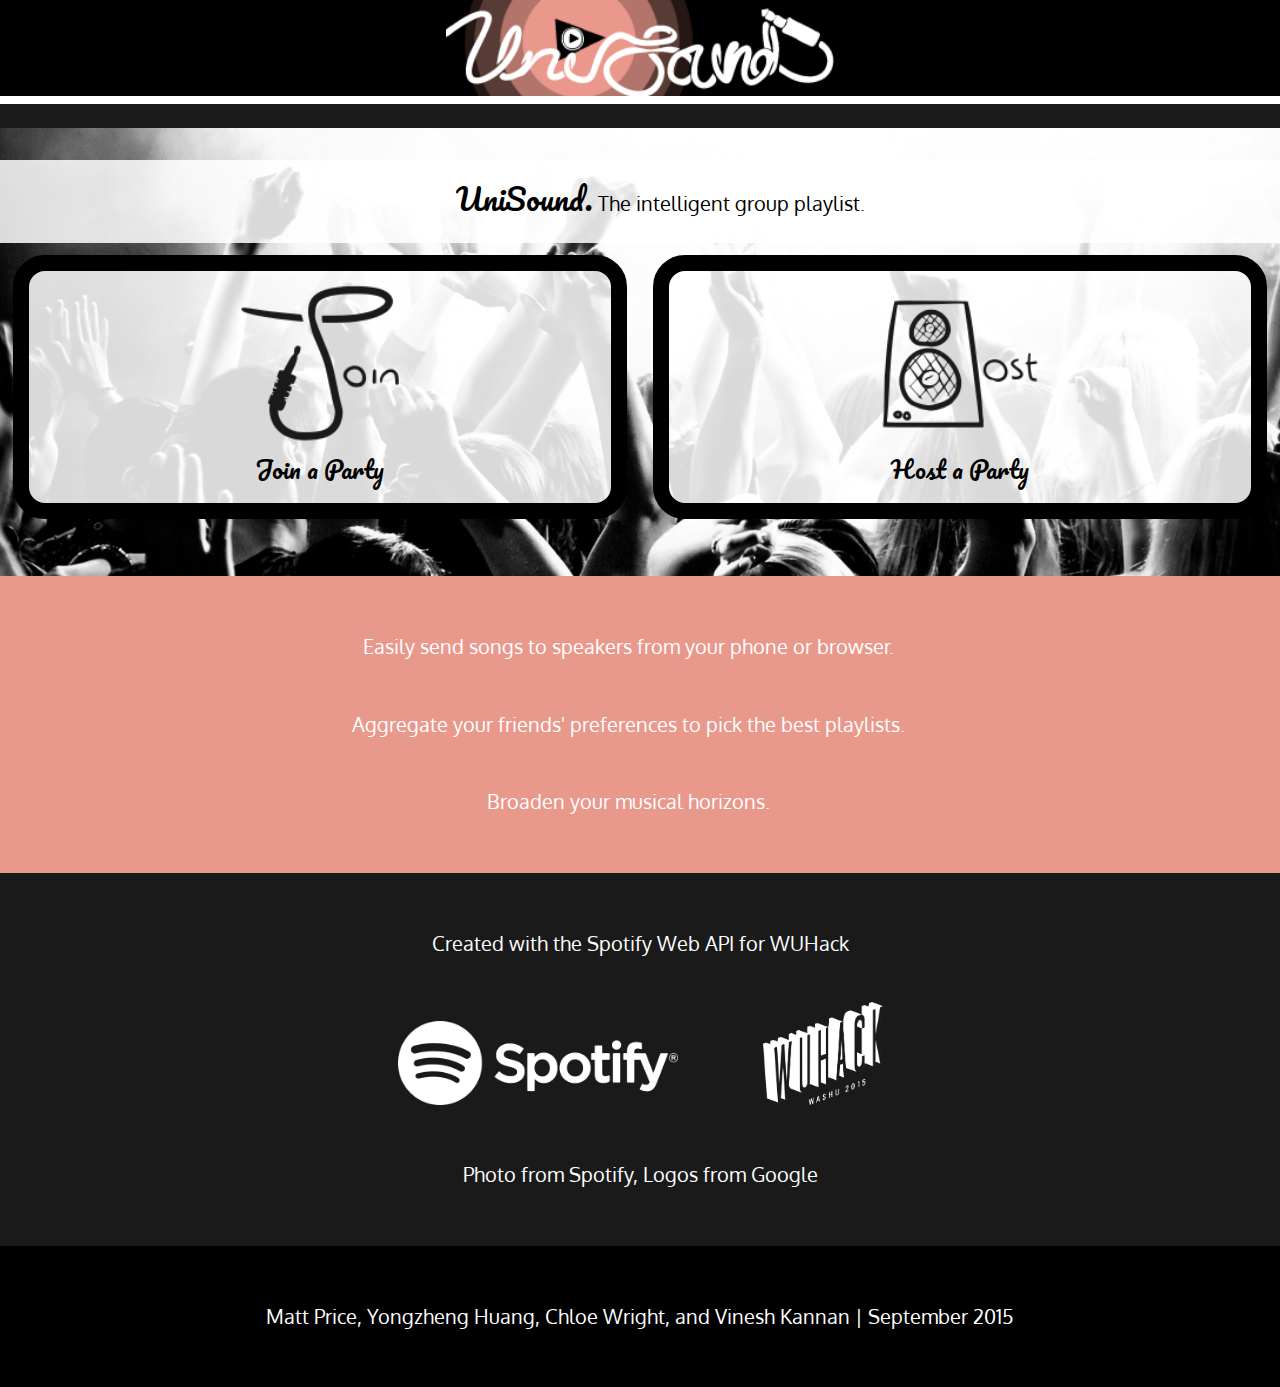
<file: index.html>
<!DOCTYPE html>
<html>
<head>
	<title>UniSound</title>
	<script src="https://cdn.firebase.com/js/client/2.2.9/firebase.js"></script>
	<link rel="stylesheet" type="text/css" href="style/reset.css">
	<!--<link rel="stylesheet/less" type="text/css" href="style/styles.less">-->
	<script src="style/less.js" type="text/javascript"></script>
	<link rel="stylesheet" type="text/css" href="style/styles.css">
	<script type="text/javascript" src="https://ajax.googleapis.com/ajax/libs/jquery/1.7.2/jquery.min.js"></script>
	<script src='https://cdn.firebase.com/js/client/2.2.1/firebase.js'></script>
	<link href='https://fonts.googleapis.com/css?family=Pacifico|Oxygen:300,400,700' rel='stylesheet' type='text/css'>
	<script src="style/classie.js"></script>
	<link rel="icon" type="img/png" href="style/favicon.png" style="width:30px;">
	<style type="text/css">

		html{
			background: #1A1A1A;
		}

		body{
			width: 100%;
			margin: 0 auto;
		}

		textarea{
			display: none;
			width: 100%;
			height: 200px;
			border: none;
			outline: none;
			margin: 20px 0;
			background: #1A1A1A;
			color: white;
		}

	</style>
</head>
<body>

	<header>
		<div class="container clearfix">
			<img class="logo" id="big" src="style/blackBannerLogo.png" onclick="window.location='index.html'">
			<img class="logo" id="small" src="style/blackSquareLogo.png" onclick="window.location='index.html'">
			<p>UniSound</p>
		</div>
	</header>

	<div id="headerSpace"></div>

	<textarea id="incomingData"></textarea>

	<div class="alert" style="display: none;">
		<p>Hello!</p>
		<button onclick="closeAlerts();">Close</button>
	</div>

	<div class="pane" id="welcome">

		<p><span class="fancy">UniSound.</span> The intelligent group playlist.</p>

		<div>
			<button class="homeButton" id="join" onclick="window.location='user.html'">
				<img src="style/joinCharcoal.png" /><br>
				<span class="fancy">Join a Party</span>
			</button>
			<button class="homeButton" id="host" onclick="createJukebox()">
				<img src="style/hostCharcoal.png" /><br>
				<span class="fancy">Host a Party</span>
			</button>
		</div>

	</div>

	<div class="pane" id="features">
		<p>Easily send songs to speakers from your phone or browser.</p>
		<p>Aggregate your friends' preferences to pick the best playlists.</p>
		<p>Broaden your musical horizons.</p>
	</div>

	<div class="pane" id="credits">
		<p>Created with the Spotify Web API for WUHack</p>
		<p><img class="sponsor" style="width: 14em;" src="style/spotifyLogo.png">
		<img class="sponsor" style="width: 6em;" src="style/wuhackLogo.png"></p>
		<p>Photo from Spotify, Logos from Google</p>
	</div>

	<div class="pane" id="footer">
		<p>Matt Price, Yongzheng Huang, Chloe Wright, and Vinesh Kannan | September 2015</p>
	</div>

	<script type="text/javascript" src="utils.js"></script>
	<script type="text/javascript" src="spotifyAPI.js"></script>
	<script type="text/javascript" src="spotifyAPI-tracks.js"></script>
	<script type="text/javascript" src="spotifyAPI-artists.js"></script>
	<script type="text/javascript" src="spotifyAPI-search.js"></script>
	<script type="text/javascript" src="spotifyAPI-playlists.js"></script>
	<script type="text/javascript" src="jukebox.js"></script>
	<script type="text/javascript" src="song.js"></script>
	<script type="text/javascript" src="artist.js"></script>
	<script type="text/javascript" src="application.js"></script>
	<script type="text/javascript">

		var jukebox = new Jukebox(
			'User',
			'userID'
		);

		var ref = new Firebase("https://amber-torch-7758.firebaseio.com/");

	</script>

</body>
</html>
</file>
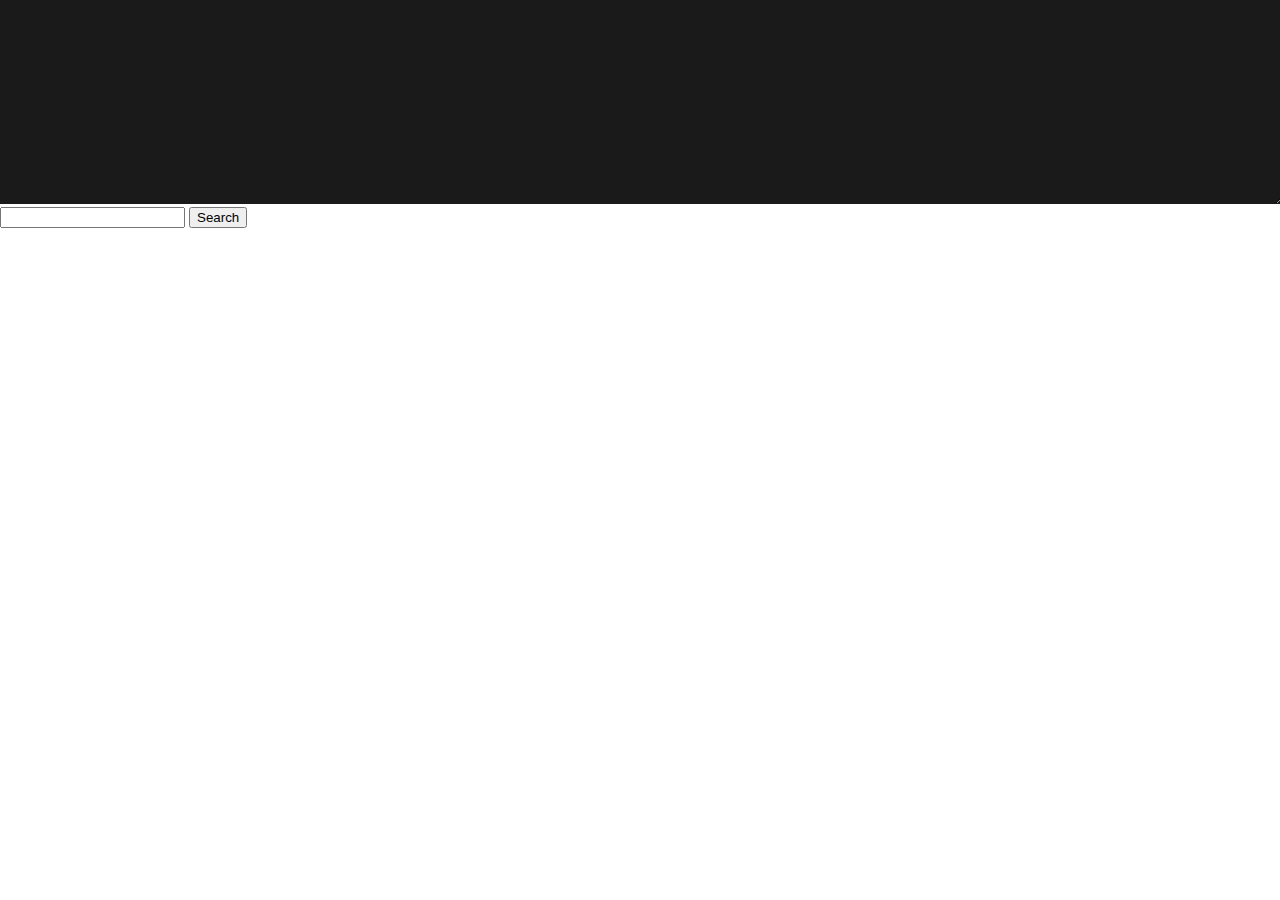
<file: songSort/index.html>
<!DOCTYPE html>
<html>
<head>
	<title>Song Sorting Test</title>
	<link rel="stylesheet" type="text/css" href="style/reset.css">
	<script type="text/javascript" src="https://ajax.googleapis.com/ajax/libs/jquery/1.7.2/jquery.min.js"></script> 
	<style type="text/css">

		textarea{
			width: 100%;
			height: 200px;
			border: none;
			background: #1A1A1A;
			color: white;
		}

		.iframePlayer{
			width: 100%;
			height: 80px;
		}

		li.songRank{
			padding: 10px;
			background: #1A1A1A;
			color: white;
		}

	</style>
</head>
<body>

	<textarea id="incomingData"></textarea>

	<input type="text" id='searchBar'>
	<button onclick="sendSearchQuery();">Search</button>

	<ul id="rankings"></ul>

	<script type="text/javascript" src="utils.js"></script>
	<script type="text/javascript" src="spotifyAPI.js"></script>
	<script type="text/javascript" src="spotifyAPI-tracks.js"></script>
	<script type="text/javascript" src="spotifyAPI-artists.js"></script>
	<script type="text/javascript" src="spotifyAPI-search.js"></script>
	<script type="text/javascript" src="jukebox.js"></script>
	<script type="text/javascript" src="song.js"></script>
	<script type="text/javascript" src="artist.js"></script>
	<script type="text/javascript">

		var jukebox = new Jukebox();

		var rapNemesis = "3Fr6Wa1ap0Lv9KZ0lxGkiE";
		var jennySong = "7eMpW9I1ZpVs6VQ90naDBh";
		var takeOnMe = "2WfaOiMkCvy7F5fcp2zZ8L";
		getTrack(rapNemesis);
		getTrack(jennySong);
		getTrack(takeOnMe);

		var wizKhalifa = "137W8MRPWKqSmrBGDBFSop";
		getArtist(wizKhalifa);


		

	</script>

</body>
</html>
</file>
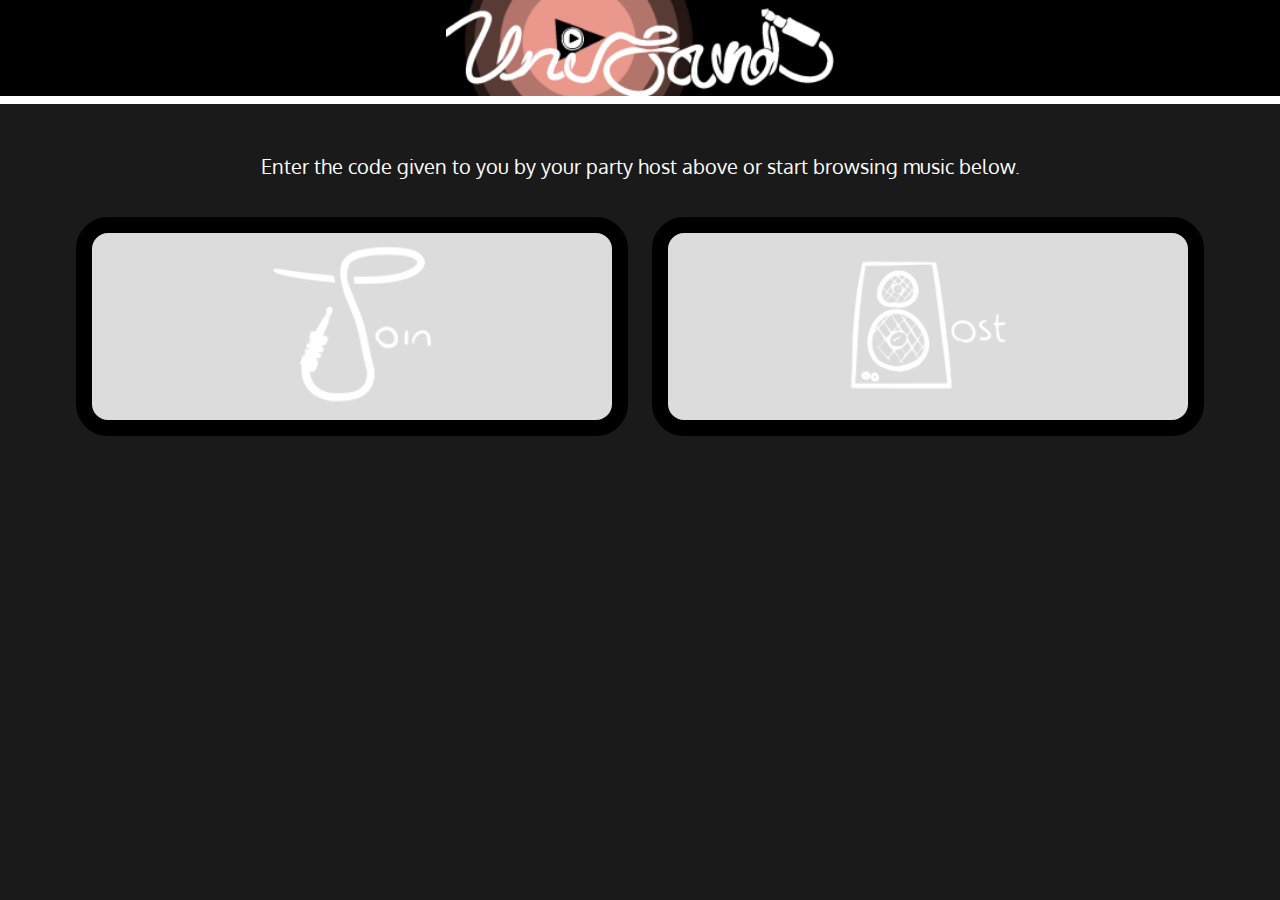
<file: home.html>
<!DOCTYPE html>
<html>
<head>
	<title>UniSound</title>
	<script src="https://cdn.firebase.com/js/client/2.2.9/firebase.js"></script>
	<link rel="stylesheet" type="text/css" href="style/reset.css">
	<link rel="stylesheet/less" type="text/css" href="style/styles.less">
	<script src="style/less.js" type="text/javascript"></script>
	<link rel="stylesheet" type="text/css" href="style/styles.css">
	<script type="text/javascript" src="https://ajax.googleapis.com/ajax/libs/jquery/1.7.2/jquery.min.js"></script>
	<script src='https://cdn.firebase.com/js/client/2.2.1/firebase.js'></script>
	<link href='https://fonts.googleapis.com/css?family=Pacifico|Oxygen:300,400,700' rel='stylesheet' type='text/css'>
	<script src="style/classie.js"></script>
	<link rel="icon" type="img/png" href="style/favicon.png" style="width:30px;">
	<style type="text/css">

		html{
			background: #1A1A1A;
		}

		body{
			width: 90%;
			margin: 0 auto;
		}

		textarea{
			display: none;
			width: 100%;
			height: 200px;
			border: none;
			outline: none;
			margin: 20px 0;
			background: #1A1A1A;
			color: white;
		}

	</style>
</head>
<body>

	<header>
		<div class="container clearfix">
			<img class="logo" id="big" src="style/blackBannerLogo.png">
			<img class="logo" id="small" src="style/blackSquareLogo.png">
			<p>UniSound</p>
		</div>
	</header>

	<div id="headerSpace"></div>

	<textarea id="incomingData"></textarea>

	<p>Enter the code given to you by your party host above or start browsing music below.</p>

	<button class="homeButton" onclick="">
		<img src="style/join.png" />
	</button>

	<button class="homeButton" onclick="">
		<img src="style/host.png" />
	</button>

	<div class="alert" style="display: none;">
		<p>Hello!</p>
		<button onclick="closeAlerts();">Close</button>
	</div>

	<script type="text/javascript" src="utils.js"></script>
	<script type="text/javascript" src="spotifyAPI.js"></script>
	<script type="text/javascript" src="spotifyAPI-tracks.js"></script>
	<script type="text/javascript" src="spotifyAPI-artists.js"></script>
	<script type="text/javascript" src="spotifyAPI-search.js"></script>
	<script type="text/javascript" src="spotifyAPI-playlists.js"></script>
	<script type="text/javascript" src="jukebox.js"></script>
	<script type="text/javascript" src="song.js"></script>
	<script type="text/javascript" src="artist.js"></script>
	<script type="text/javascript" src="application.js"></script>
	<script type="text/javascript">

		var jukebox = new Jukebox(
			'User',
			'userID'
		);
		var ref = new Firebase("https://amber-torch-7758.firebaseio.com/");

		//getSearch('pentatonix', 'track');

		/*getSearch('eminem', 'track');

		var rapNemesis = "3Fr6Wa1ap0Lv9KZ0lxGkiE";
		var jennySong = "7eMpW9I1ZpVs6VQ90naDBh";
		var takeOnMe = "2WfaOiMkCvy7F5fcp2zZ8L";
		getTrack(rapNemesis);
		getTrack(jennySong);
		getTrack(takeOnMe);

		var wizKhalifa = "137W8MRPWKqSmrBGDBFSop";
		getArtist(wizKhalifa);

		getSearch('uptown funk', 'track');*/

		/*function callback(){
			alert('callback');
		}

		function test(callback){
			console.log('ran')
			callback();
		}

		test(callback);*/

		

	</script>

</body>
</html>
</file>
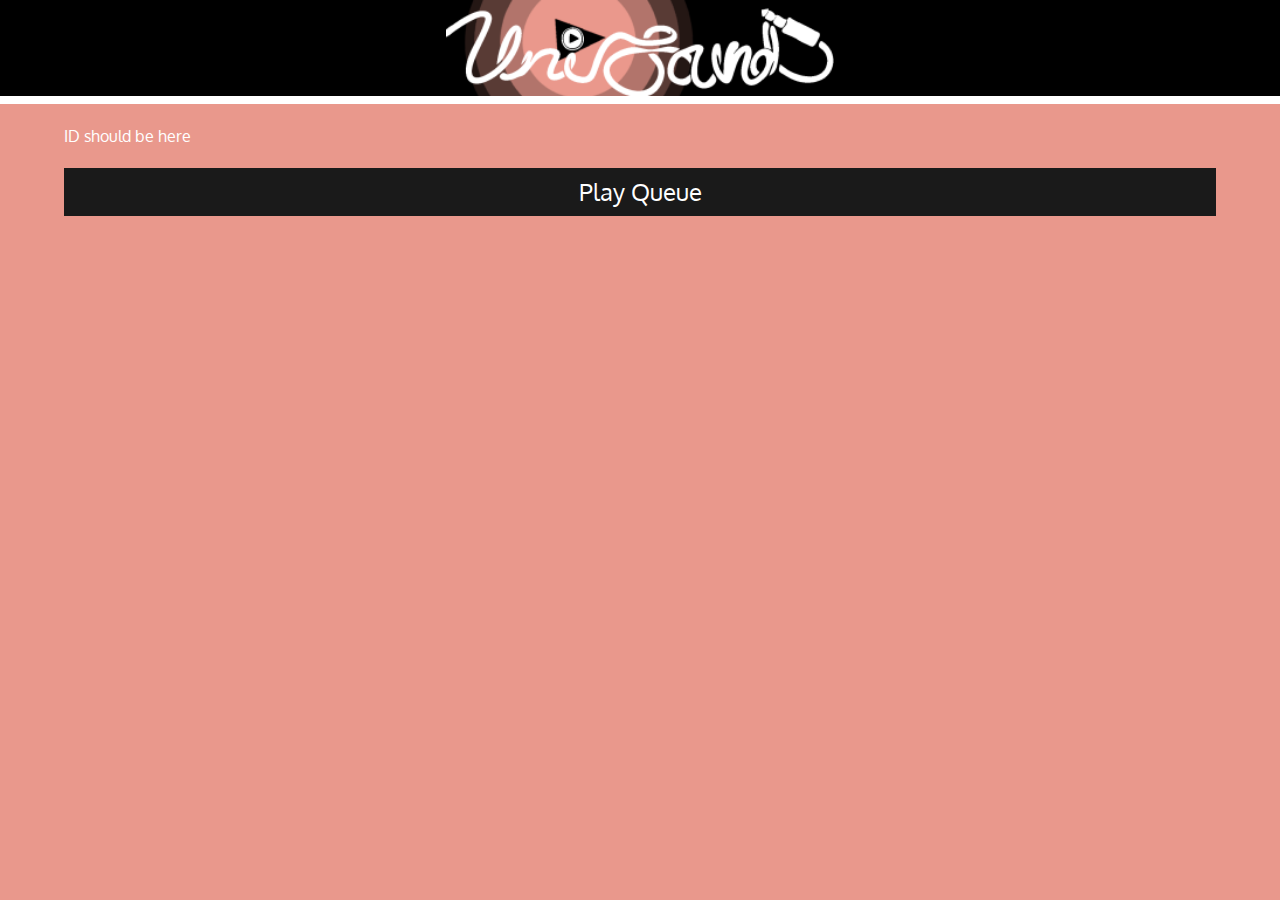
<file: host.html>
<!DOCTYPE html>
<html>
<head>
	<title>UniSound</title>
	<link rel="stylesheet" type="text/css" href="style/reset.css">
	<!--<link rel="stylesheet/less" type="text/css" href="style/styles.less">-->
	<script src="https://cdn.firebase.com/js/client/2.2.9/firebase.js"></script>
	<script src="style/less.js" type="text/javascript"></script>
	<link rel="stylesheet" type="text/css" href="style/styles.css">
	<script type="text/javascript" src="https://ajax.googleapis.com/ajax/libs/jquery/1.7.2/jquery.min.js"></script>
	<link href='https://fonts.googleapis.com/css?family=Pacifico|Oxygen:300,400,700' rel='stylesheet' type='text/css'>
	<script src="style/classie.js"></script>
	<link rel="icon" type="img/png" href="style/favicon.png" style="width:30px;">
	<style type="text/css">

	</style>
</head>
<body>

	<header>
		<div class="container clearfix">
			<img class="logo" id="big" src="style/blackBannerLogo.png" onclick="window.location='index.html'">
			<img class="logo" id="small" src="style/blackSquareLogo.png" onclick="window.location='index.html'">
			<p>UniSound</p>
		</div>
	</header>

	<div id="headerSpace"></div>

	<div id="hostIdDisplay">ID should be here</div>
	<textarea id="incomingData"></textarea>

	<div id="search">
		<div id="previewPlayer">
			<button class="longButton" id="playButton" onclick="playQueue();">Play Queue</button>
		</div>
	</div>

	<div id="rankings" style="margin-top: 1.5em;"></div>

	<!-- Note that I moved application up from below artist.js to the top -->
	<script type="text/javascript" src="application.js"></script>

	<script type="text/javascript" src="utils.js"></script>
	<script type="text/javascript" src="spotifyAPI.js"></script>
	<script type="text/javascript" src="spotifyAPI-tracks.js"></script>
	<script type="text/javascript" src="spotifyAPI-artists.js"></script>
	<script type="text/javascript" src="spotifyAPI-search.js"></script>
	<script type="text/javascript" src="spotifyAPI-playlists.js"></script>
	<script type="text/javascript" src="jukebox.js"></script>
	<script type="text/javascript" src="song.js"></script>
	<script type="text/javascript" src="artist.js"></script>
	<script type="text/javascript">

		var jukebox = new Jukebox();

		console.log(jukeboxID);
		
		/*var rapNemesis = "3Fr6Wa1ap0Lv9KZ0lxGkiE";
		var jennySong = "7eMpW9I1ZpVs6VQ90naDBh";
		var takeOnMe = "2WfaOiMkCvy7F5fcp2zZ8L";
		var laLaLatch = "6fOqEAXCwboCO4BdzbZG1K";
		getTrack(rapNemesis);
		getTrack(jennySong);
		getTrack(takeOnMe);
		getTrack(laLaLatch);

		document.getElementById('rankings').innerHTML = jukebox.toHTML('q');*/

	</script>
	<script>
	 // console.log(jukeboxID);
	  // $("div#hostIdDisplay").html(jukeboxID);
	</script>

</body>
</html>
</file>
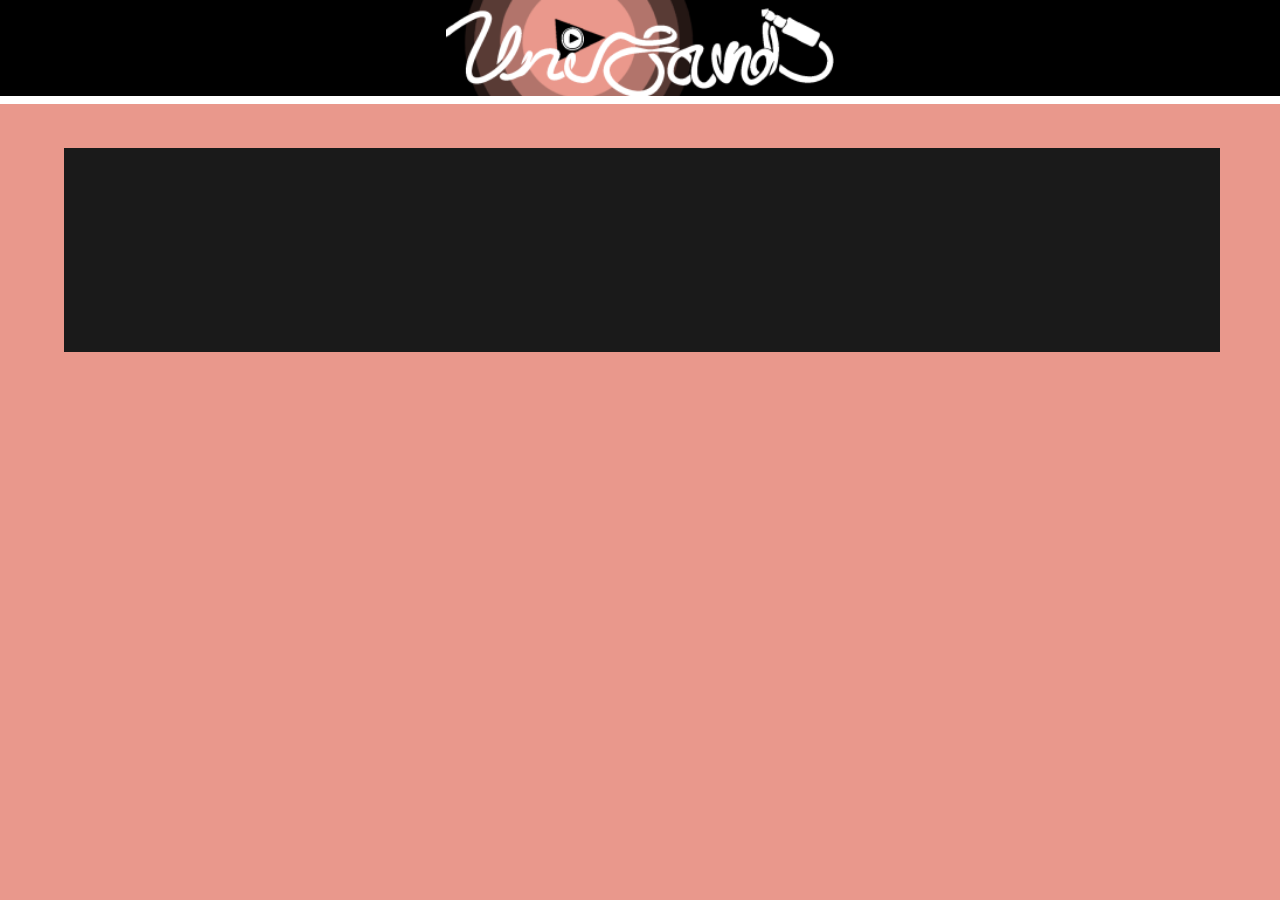
<file: refresh.html>
<!DOCTYPE html>
<html>
<head>
	<title>UniSound</title>
	<link rel="stylesheet" type="text/css" href="style/reset.css">
	<!--<link rel="stylesheet/less" type="text/css" href="style/styles.less">-->
	<script src="style/less.js" type="text/javascript"></script>
	<link rel="stylesheet" type="text/css" href="style/styles.css">
	<script src="https://cdn.firebase.com/js/client/2.2.9/firebase.js"></script>
	<script type="text/javascript" src="https://ajax.googleapis.com/ajax/libs/jquery/1.7.2/jquery.min.js"></script>
	<link href='https://fonts.googleapis.com/css?family=Pacifico|Oxygen:300,400,700' rel='stylesheet' type='text/css'>
	<script src="style/classie.js"></script>
	<link rel="icon" type="img/png" href="style/favicon.png" style="width:30px;">
	<style type="text/css">

	</style>
</head>
<body>

	<header>
		<div class="container clearfix">
			<img class="logo" id="big" src="style/blackBannerLogo.png" onclick="window.location='index.html'">
			<img class="logo" id="small" src="style/blackSquareLogo.png" onclick="window.location='index.html'">
			<p>UniSound</p>
		</div>
	</header>

	<div id="headerSpace"></div>

	<textarea id="incomingData" style="display: block;"></textarea>

	<script type="text/javascript" src="utils.js"></script>
	<script type="text/javascript" src="spotifyAPI.js"></script>
	<script type="text/javascript" src="spotifyAPI-tracks.js"></script>
	<script type="text/javascript" src="spotifyAPI-artists.js"></script>
	<script type="text/javascript" src="spotifyAPI-search.js"></script>
	<script type="text/javascript" src="spotifyAPI-playlists.js"></script>
	<script type="text/javascript" src="jukebox.js"></script>
	<script type="text/javascript" src="song.js"></script>
	<script type="text/javascript" src="artist.js"></script>
	<script type="text/javascript" src="application.js"></script>
	<script type="text/javascript" src="token.js"></script>
	<script type="text/javascript">

		getToken();

	</script>

</body>
</html>
</file>
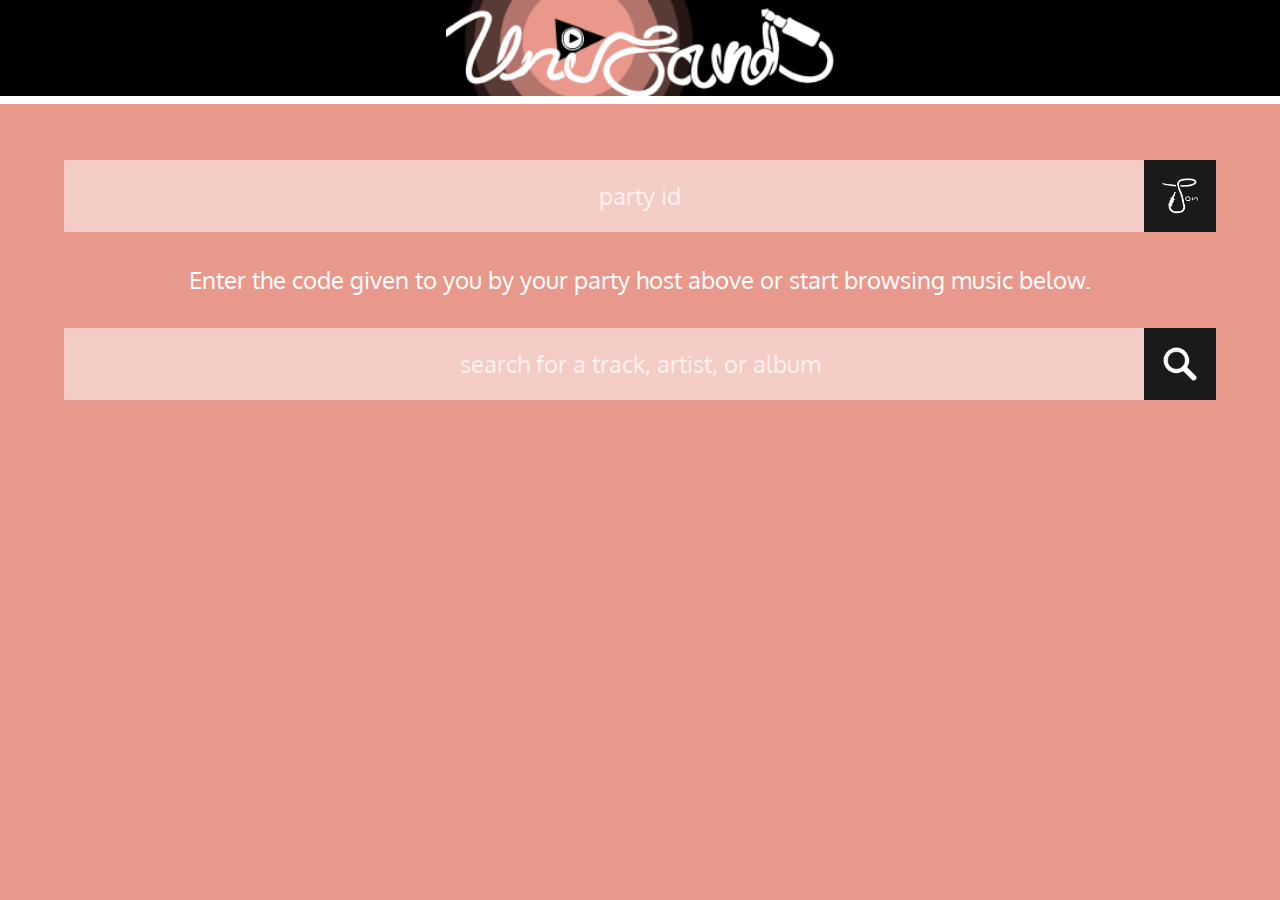
<file: user.html>
<!DOCTYPE html>
<html>
<head>
	<title>UniSound</title>
	<script src="https://cdn.firebase.com/js/client/2.2.9/firebase.js"></script>
	<link rel="stylesheet" type="text/css" href="style/reset.css">
	<!--<link rel="stylesheet/less" type="text/css" href="style/styles.less">-->
	<script src="style/less.js" type="text/javascript"></script>
	<link rel="stylesheet" type="text/css" href="style/styles.css">
	<script type="text/javascript" src="https://ajax.googleapis.com/ajax/libs/jquery/1.7.2/jquery.min.js"></script>
	<script src='https://cdn.firebase.com/js/client/2.2.1/firebase.js'></script>
	<link href='https://fonts.googleapis.com/css?family=Pacifico|Oxygen:300,400,700' rel='stylesheet' type='text/css'>
	<script src="style/classie.js"></script>
	<link rel="icon" type="img/png" href="style/favicon.png" style="width:30px;">
	<style type="text/css">

		body{
			width: 90%;
			margin: 0 auto;
		}

		textarea{
			display: none;
			width: 100%;
			height: 200px;
			border: none;
			outline: none;
			margin: 20px 0;
			background: #1A1A1A;
			color: white;
		}

	</style>
</head>
<body>

	<header>
		<div class="container clearfix">
			<img class="logo" id="big" src="style/blackBannerLogo.png" onclick="window.location='index.html'">
			<img class="logo" id="small" src="style/blackSquareLogo.png" onclick="window.location='index.html'">
			<p>UniSound</p>
		</div>
	</header>

	<div id="headerSpace"></div>

	<textarea id="incomingData"></textarea>

	<div class="pane" id="party">
			<input type="text" id="partyID" placeholder="party id">
			<button id="joinParty" onclick="joinParty();">
				<img src="style/join.png" />
			</button>
			<div id="currentParty" onclick="this.style.display='none';document.getElementById('voteButton').style.display='none';instruct('Enter the code given to you by your party host above or start browsing music below.');"></div>
	</div>

	<p class="instructions" id="instruct">Enter the code given to you by your party host above or start browsing music below.</p>

	<div id="search">
			<input type="text" id='searchBar' placeholder="search for a track, artist, or album" />
			<button id="searchButton" onclick="sendSearchQuery();">
				<img src="style/search.png" />
			</button>
		<div id="previewPlayer"></div>
				<button class="longButton" style="display: none;" id="voteButton" onclick="vote();">
				Vote for Songs in Party Queue
			</button>
	</div>

	<div class="alert" style="display: none;">
		<p>Hello!</p>
		<button onclick="closeAlerts();">Close</button>
	</div>

	<div id="rankings"></div>

	<script type="text/javascript" src="utils.js"></script>
	<script type="text/javascript" src="spotifyAPI.js"></script>
	<script type="text/javascript" src="spotifyAPI-tracks.js"></script>
	<script type="text/javascript" src="spotifyAPI-artists.js"></script>
	<script type="text/javascript" src="spotifyAPI-search.js"></script>
	<script type="text/javascript" src="spotifyAPI-playlists.js"></script>
	<script type="text/javascript" src="jukebox.js"></script>
	<script type="text/javascript" src="song.js"></script>
	<script type="text/javascript" src="artist.js"></script>
	<script type="text/javascript" src="application.js"></script>
	<script type="text/javascript">

		var jukebox = new Jukebox(
			'User',
			'userID'
		);
		fetchName();

		var ref = new Firebase("https://amber-torch-7758.firebaseio.com/");

		//getSearch('pentatonix', 'track');

		/*getSearch('eminem', 'track');

		var rapNemesis = "3Fr6Wa1ap0Lv9KZ0lxGkiE";
		var jennySong = "7eMpW9I1ZpVs6VQ90naDBh";
		var takeOnMe = "2WfaOiMkCvy7F5fcp2zZ8L";
		getTrack(rapNemesis);
		getTrack(jennySong);
		getTrack(takeOnMe);

		var wizKhalifa = "137W8MRPWKqSmrBGDBFSop";
		getArtist(wizKhalifa);

		getSearch('uptown funk', 'track');*/

		/*function callback(){
			alert('callback');
		}

		function test(callback){
			console.log('ran')
			callback();
		}

		test(callback);*/

		

	</script>

</body>
</html>
</file>
<file: style/styles.css>
@keyframes animatedBackgroundRight{from{background-position:0 0}to{background-position:10000% 0}}@keyframes animatedBackgroundLeft{from{background-position:0 0}to{background-position:-10000% 0}}header{width:100%;height:6em;overflow:hidden;position:fixed;top:0;left:0;z-index:15;background:#000;border-bottom:.5em solid #fff;-webkit-transition:height .25s;-moz-transition:height .25s;-ms-transition:height .25s;-o-transition:height .25s;transition:height .25s}header .logo{height:6em;line-height:6em;margin:auto;display:block;text-align:center;-webkit-transition:all .25s;-moz-transition:all .25s;-ms-transition:all .25s;-o-transition:all .25s;transition:all .25s}header #big{height:6em;line-height:6em}header #small{height:0;line-height:0}header p{display:inline-block;float:left;height:6em;line-height:6em;margin-top:-1.25em;font-family:Pacifico,cursive;font-weight:700}header.smaller{height:3em}header.smaller .logo{height:3em;line-height:3em;float:left}header.smaller #big{height:0;line-height:0}header.smaller #small,header.smaller p{height:3em;line-height:3em}html{background:#e9988c;overflow-y:scroll;overflow-x:hidden;font-family:Oxygen,sans-serif;color:#fff;font-size:1em;line-height:1.5em}body{width:90%;margin:0 auto}textarea{display:none;width:100%;height:200px;border:none;outline:0;margin:20px 0;background:#1A1A1A;color:#fff}div#headerSpace{height:8em}div.pane{padding:2em 0;margin:0;width:100%}div.pane p{width:95%;clear:both}div#welcome{background:url(spotifyPartyGray.png) center center no-repeat fixed;-webkit-background-size:cover;-moz-background-size:cover;-o-background-size:cover;background-size:cover;height:24em}div#welcome p{color:#000;background:rgba(255,255,255,.85);width:100%}div#features{background:#e9988c}div#features p{font-family:Oxygen,sans-serif;color:#fff;font-size:1.25em;line-height:1.875em;margin:0}div#credits img{margin:0 2em}div#footer{background:#000}p.inputHolders{margin:0;padding:0}button.homeButton{background:rgba(255,255,255,.85);float:left;width:48%;margin:1%;padding:1% 0;border-radius:2em;border:1em solid #000;transition:all .35s;text-align:center;font-size:1em}button.homeButton img{height:10em;clear:both}button.homeButton:hover{border:2.5em solid #fff;background:#fff;height:18em}span.fancy{font-family:Pacifico,cursive;font-size:1.5em}div#party,div#search{clear:both;width:100%;margin:auto;display:block;text-align:center}div#party button,div#party input,div#search button,div#search input{background:0 0;font-family:Oxygen,sans-serif;color:#fff;margin:1em}div#party button input::-webkit-input-placeholder,div#party input input::-webkit-input-placeholder,div#search button input::-webkit-input-placeholder,div#search input input::-webkit-input-placeholder{color:#1a1a1a}div#party button input:-moz-placeholder,div#party input input:-moz-placeholder,div#search button input:-moz-placeholder,div#search input input:-moz-placeholder{color:#1a1a1a}div#party button textarea::-webkit-input-placeholder,div#party input textarea::-webkit-input-placeholder,div#search button textarea::-webkit-input-placeholder,div#search input textarea::-webkit-input-placeholder{color:#1a1a1a}div#party button textarea:-moz-placeholder,div#party input textarea:-moz-placeholder,div#search button textarea:-moz-placeholder,div#search input textarea:-moz-placeholder{color:#1a1a1a}div#party button,div#search button{font-family:Oxygen,sans-serif;color:#fff;background-size:200% 100%;background-position:left bottom}div#party button:hover,div#search button:hover{background-position:right bottom;transition:all .5s ease}div#party button:active,div#search button:active{background:#ffbaae}div#party button,div#party input,div#search button,div#search input{float:left;display:inline-block;height:3em;line-height:3em;font-size:1.5em;padding:0;border:none}div#party input,div#search input{margin:0 -1.25em 0 0;width:100%;text-align:center;float:left;background:rgba(255,255,255,.5);color:#1a1a1a}div#party input input::-webkit-input-placeholder,div#search input input::-webkit-input-placeholder{color:#1a1a1a}div#party input input:-moz-placeholder,div#search input input:-moz-placeholder{color:#1a1a1a}div#party input textarea::-webkit-input-placeholder,div#search input textarea::-webkit-input-placeholder{color:#1a1a1a}div#party input textarea:-moz-placeholder,div#search input textarea:-moz-placeholder{color:#1a1a1a}div#party button,div#search button{float:right;width:3em;padding:0;clear:right;margin:-3em 0 0;background:#1a1a1a}div#party button img,div#search button img{width:1.5em;margin:auto;display:block;text-align:center}div#party button.longButton,div#search button.longButton{width:100%;font-size:1.5em;height:2em;line-height:1.5em;margin:1em auto}div#party div#currentParty,div#search div#currentParty{display:none;height:4.5em;width:90%;background:#1a1a1a;position:absolute;z-index:10;line-height:4.5em;transition:all .35s}div#party div#currentParty:hover,div#search div#currentParty:hover{background:#fff;color:#1a1a1a}div#party button.partyOptions,div#search button.partyOptions{display:none;position:absolute;float:right;z-index:15;width:3em;height:3em;border:none;margin-top:0}div#search{margin-bottom:6em}p.instructions{clear:both;font-size:1.5em;line-height:2em;height:2em}div#rankings div.item{width:100%;height:80px;margin:1em 0}div#rankings div.item button{position:absolute;display:inline-block;width:80px;height:80px;line-height:40px;padding:0;margin:0;z-index:10;border:10px solid #e9988c;color:#e9988c;font-size:50px;font-weight:700;background:rgba(0,0,0,.5);transition:background 1s}div#rankings div.item button:hover{background:rgba(255,255,255,.5)}div#rankings div.item iframe{display:inline-block;width:100%;height:80px;margin-bottom:1em;z-index:5}div.songWrapper{width:98.5%;background:#1a1a1a;height:6em;display:inline-block;margin-bottom:1em;padding:0;border:.5em solid #fff;transition:all .35s;float:right}div.songWrapper div.songData,div.songWrapper div.songResult,div.songWrapper div.trackSelector,div.songWrapper img.albumPicture{height:6em;float:left;display:inline-block;margin:0;transition:all .35s}div.songWrapper div.trackSelector{background:#1a1a1a;background-size:6em;width:3em;height:6em;text-align:center;font-size:1em;line-height:6em;font-weight:700;padding:0;border:none}div.songWrapper div.songResult{width:auto;background:0 0;height:6em;line-height:6em;margin-left:1em}div.songWrapper div.songResult h2,div.songWrapper div.songResult h3{font-family:Oxygen,sans-serif;text-align:left;line-height:0;padding:0;margin:0}div.songWrapper div.songResult h2{font-family:Pacifico,cursive;font-size:2em;line-height:2em}div.songWrapper div.songResult h3{font-size:1em;line-height:1em}div.songWrapper span.songScore{font-family:Oxygen,sans-serif;font-size:.75em;color:#e9988c}div.songWrapper img.albumPicture{width:6em}div.songWrapper img.albumPicture:hover{margin-top:-1em}div.songWrapper button.removeButton,div.songWrapper button.upvote{background:#e9988c;color:#1a1a1a;margin:2em;height:3em;line-height:3em;width:3em;float:right;border-radius:1.5em;text-align:center}div.songWrapper button.upvote img{margin-top:.25em;height:2em}div.songWrapper:hover{width:102%;background:#fff;color:#1a1a1a}div.songWrapper:hover div.trackSelector{background:#fff;color:#1a1a1a}div#player iframe{width:100%;height:6em;margin:0}div.alert{width:30%;position:fixed;top:20%;left:35%;margin:auto;display:block;text-align:center;padding:1em;background:#e9988c;border:.5em solid #fff;z-index:10}p{padding:1em;font-family:Oxygen,sans-serif;color:#fff;font-size:1.25em;line-height:1.875em;margin:auto;display:block;text-align:center}h1{padding:1em;font-family:Oxygen,sans-serif;color:#fff;font-size:1.75em;line-height:2.625em;margin:auto;display:block;text-align:center}ul li{list-style-type:square}button,input,select{outline:0;border:none;margin:0;padding:0;box-sizing:border-box;-moz-box-sizing:border-box}@media screen and (max-aspect-ratio:3/2){button,input{padding:0;width:100%;display:block;text-align:center;margin:1em auto}}.scrollFix{overflow:hidden;white-space:nowrap;font-family:Oxygen,sans-serif;color:#e9988c;font-size:1.25em;line-height:1.875em}::-webkit-scrollbar{width:10px;background:rgba(255,255,255,0)}::-webkit-scrollbar-button{background:rgba(255,255,255,0)}::-webkit-scrollbar-track{background:rgba(255,255,255,0);padding:20px;border-radius:10px}::-webkit-scrollbar-track-piece{background:rgba(255,255,255,0)}::-webkit-scrollbar-thumb{background:#fff;border-radius:10px}::-webkit-scrollbar-corner{width:10px;height:10px;background:rgba(255,255,255,0)}::-webkit-resizer{background:rgba(255,255,255,0)}::-webkit-input-placeholder{color:rgba(255,255,255,.75)}:-moz-placeholder{color:rgba(255,255,255,.75)}::-moz-placeholder{color:rgba(255,255,255,.75)}:-ms-input-placeholder{color:rgba(255,255,255,.75)}
</file>
